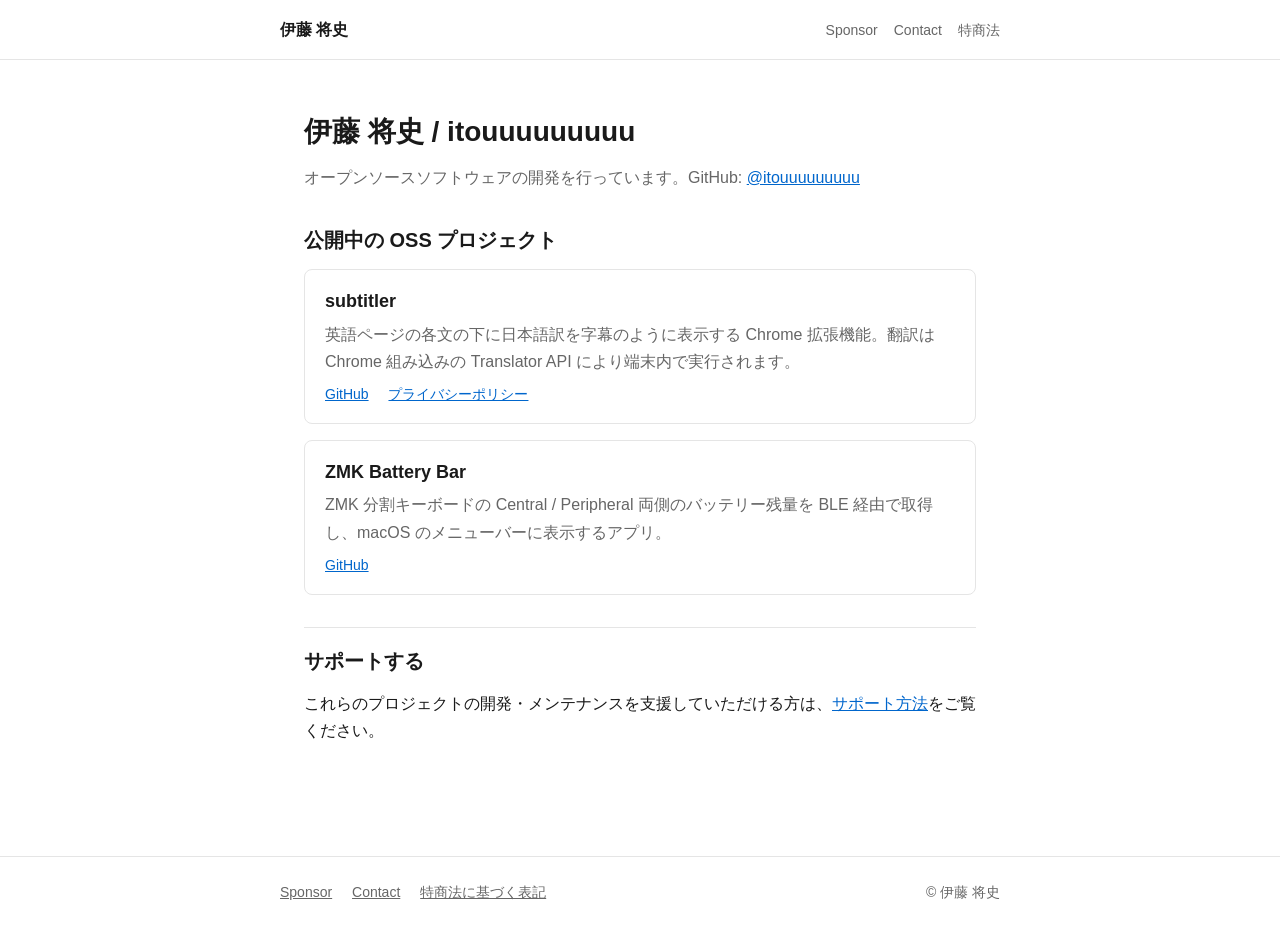
<file: index.html>
<!doctype html>
<html lang="ja">
<head>
  <meta charset="utf-8">
  <meta name="viewport" content="width=device-width, initial-scale=1">
  <title>伊藤 将史 / itouuuuuuuuu</title>
  <meta name="description" content="伊藤 将史 (itouuuuuuuuu) の OSS プロジェクトとサポート窓口">
  <link rel="stylesheet" href="./style.css">
</head>
<body>
  <header class="site">
    <div class="inner">
      <a class="brand" href="./">伊藤 将史</a>
      <nav>
        <a href="./sponsor.html">Sponsor</a>
        <a href="./contact.html">Contact</a>
        <a href="./tokushoho.html">特商法</a>
      </nav>
    </div>
  </header>

  <main>
    <h1>伊藤 将史 / itouuuuuuuuu</h1>
    <p class="muted">オープンソースソフトウェアの開発を行っています。GitHub: <a href="https://github.com/itouuuuuuuuu">@itouuuuuuuuu</a></p>

    <h2>公開中の OSS プロジェクト</h2>

    <div class="project">
      <h3>subtitler</h3>
      <p>英語ページの各文の下に日本語訳を字幕のように表示する Chrome 拡張機能。翻訳は Chrome 組み込みの Translator API により端末内で実行されます。</p>
      <div class="links">
        <a href="https://github.com/itouuuuuuuuu/subtitler">GitHub</a>
        <a href="https://github.com/itouuuuuuuuu/subtitler/blob/main/PRIVACY.md">プライバシーポリシー</a>
      </div>
    </div>

    <div class="project">
      <h3>ZMK Battery Bar</h3>
      <p>ZMK 分割キーボードの Central / Peripheral 両側のバッテリー残量を BLE 経由で取得し、macOS のメニューバーに表示するアプリ。</p>
      <div class="links">
        <a href="https://github.com/itouuuuuuuuu/zmk-battery-bar">GitHub</a>
      </div>
    </div>

    <h2>サポートする</h2>
    <p>これらのプロジェクトの開発・メンテナンスを支援していただける方は、<a href="./sponsor.html">サポート方法</a>をご覧ください。</p>
  </main>

  <footer class="site">
    <div class="inner">
      <div>
        <a href="./sponsor.html">Sponsor</a>
        <a href="./contact.html">Contact</a>
        <a href="./tokushoho.html">特商法に基づく表記</a>
      </div>
      <div>&copy; 伊藤 将史</div>
    </div>
  </footer>
</body>
</html>
</file>
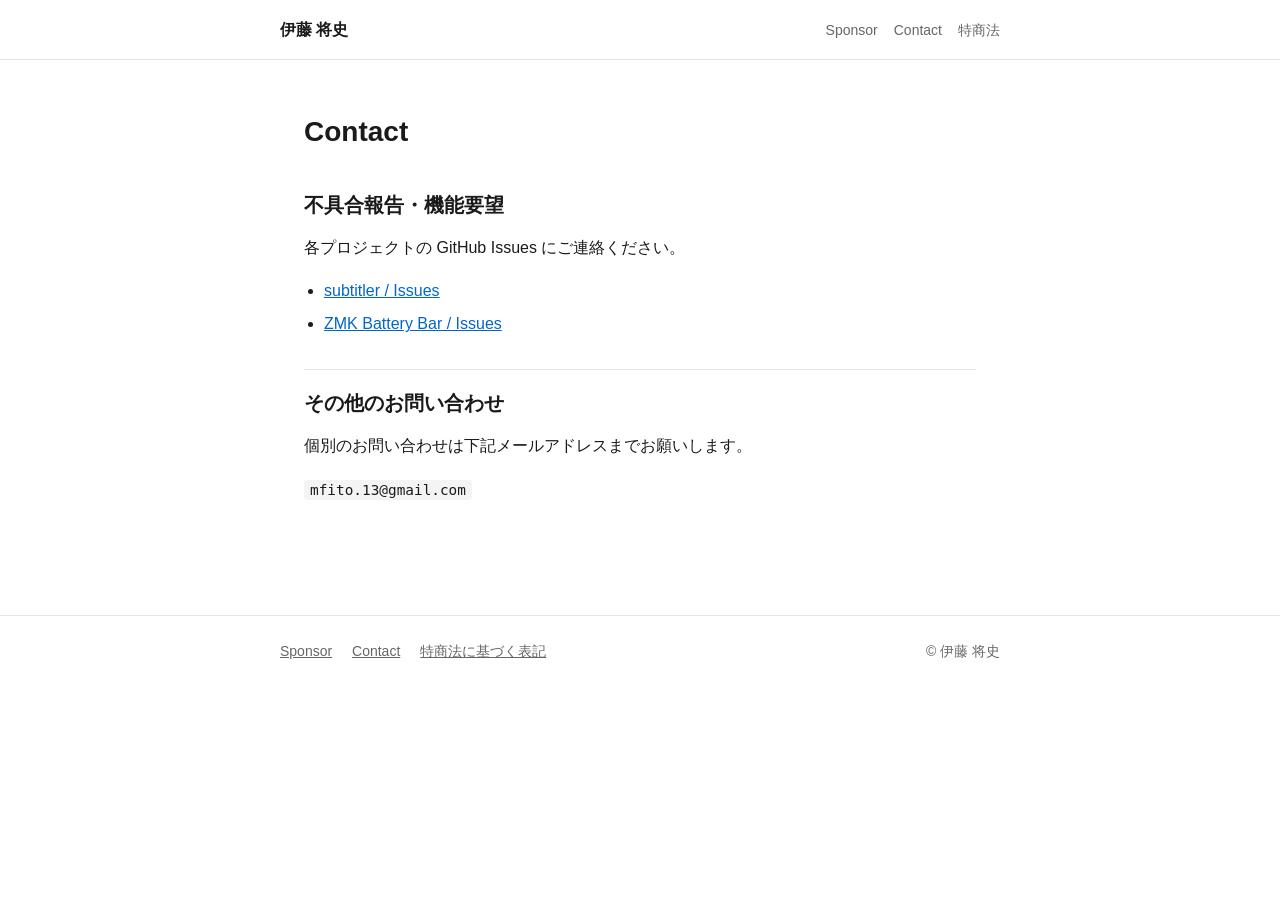
<file: contact.html>
<!doctype html>
<html lang="ja">
<head>
  <meta charset="utf-8">
  <meta name="viewport" content="width=device-width, initial-scale=1">
  <title>Contact — 伊藤 将史</title>
  <meta name="description" content="伊藤 将史 への問い合わせ窓口">
  <link rel="stylesheet" href="./style.css">
</head>
<body>
  <header class="site">
    <div class="inner">
      <a class="brand" href="./">伊藤 将史</a>
      <nav>
        <a href="./sponsor.html">Sponsor</a>
        <a href="./contact.html">Contact</a>
        <a href="./tokushoho.html">特商法</a>
      </nav>
    </div>
  </header>

  <main>
    <h1>Contact</h1>

    <h2>不具合報告・機能要望</h2>
    <p>各プロジェクトの GitHub Issues にご連絡ください。</p>
    <ul>
      <li><a href="https://github.com/itouuuuuuuuu/subtitler/issues">subtitler / Issues</a></li>
      <li><a href="https://github.com/itouuuuuuuuu/zmk-battery-bar/issues">ZMK Battery Bar / Issues</a></li>
    </ul>

    <h2>その他のお問い合わせ</h2>
    <p>個別のお問い合わせは下記メールアドレスまでお願いします。</p>
    <p><code>mfito.13@gmail.com</code></p>
  </main>

  <footer class="site">
    <div class="inner">
      <div>
        <a href="./sponsor.html">Sponsor</a>
        <a href="./contact.html">Contact</a>
        <a href="./tokushoho.html">特商法に基づく表記</a>
      </div>
      <div>&copy; 伊藤 将史</div>
    </div>
  </footer>
</body>
</html>
</file>
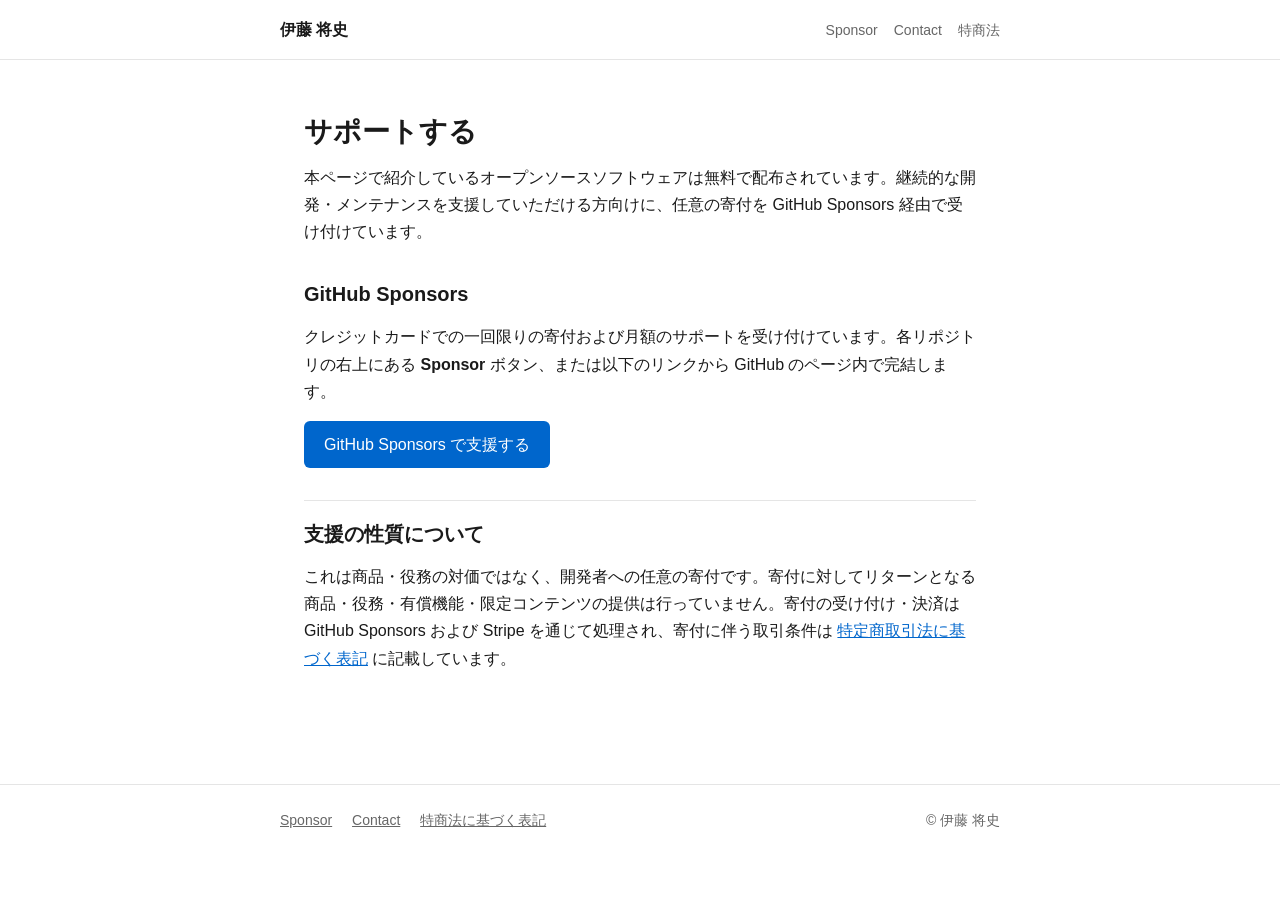
<file: sponsor.html>
<!doctype html>
<html lang="ja">
<head>
  <meta charset="utf-8">
  <meta name="viewport" content="width=device-width, initial-scale=1">
  <title>Sponsor — 伊藤 将史</title>
  <meta name="description" content="伊藤 将史 が公開している OSS の開発を GitHub Sponsors で支援する方法">
  <link rel="stylesheet" href="./style.css">
</head>
<body>
  <header class="site">
    <div class="inner">
      <a class="brand" href="./">伊藤 将史</a>
      <nav>
        <a href="./sponsor.html">Sponsor</a>
        <a href="./contact.html">Contact</a>
        <a href="./tokushoho.html">特商法</a>
      </nav>
    </div>
  </header>

  <main>
    <h1>サポートする</h1>
    <p>本ページで紹介しているオープンソースソフトウェアは無料で配布されています。継続的な開発・メンテナンスを支援していただける方向けに、任意の寄付を GitHub Sponsors 経由で受け付けています。</p>

    <h2>GitHub Sponsors</h2>
    <p>クレジットカードでの一回限りの寄付および月額のサポートを受け付けています。各リポジトリの右上にある <strong>Sponsor</strong> ボタン、または以下のリンクから GitHub のページ内で完結します。</p>
    <p><a class="btn" href="https://github.com/sponsors/itouuuuuuuuu">GitHub Sponsors で支援する</a></p>

    <h2>支援の性質について</h2>
    <p>これは商品・役務の対価ではなく、開発者への任意の寄付です。寄付に対してリターンとなる商品・役務・有償機能・限定コンテンツの提供は行っていません。寄付の受け付け・決済は GitHub Sponsors および Stripe を通じて処理され、寄付に伴う取引条件は <a href="./tokushoho.html">特定商取引法に基づく表記</a> に記載しています。</p>
  </main>

  <footer class="site">
    <div class="inner">
      <div>
        <a href="./sponsor.html">Sponsor</a>
        <a href="./contact.html">Contact</a>
        <a href="./tokushoho.html">特商法に基づく表記</a>
      </div>
      <div>&copy; 伊藤 将史</div>
    </div>
  </footer>
</body>
</html>
</file>
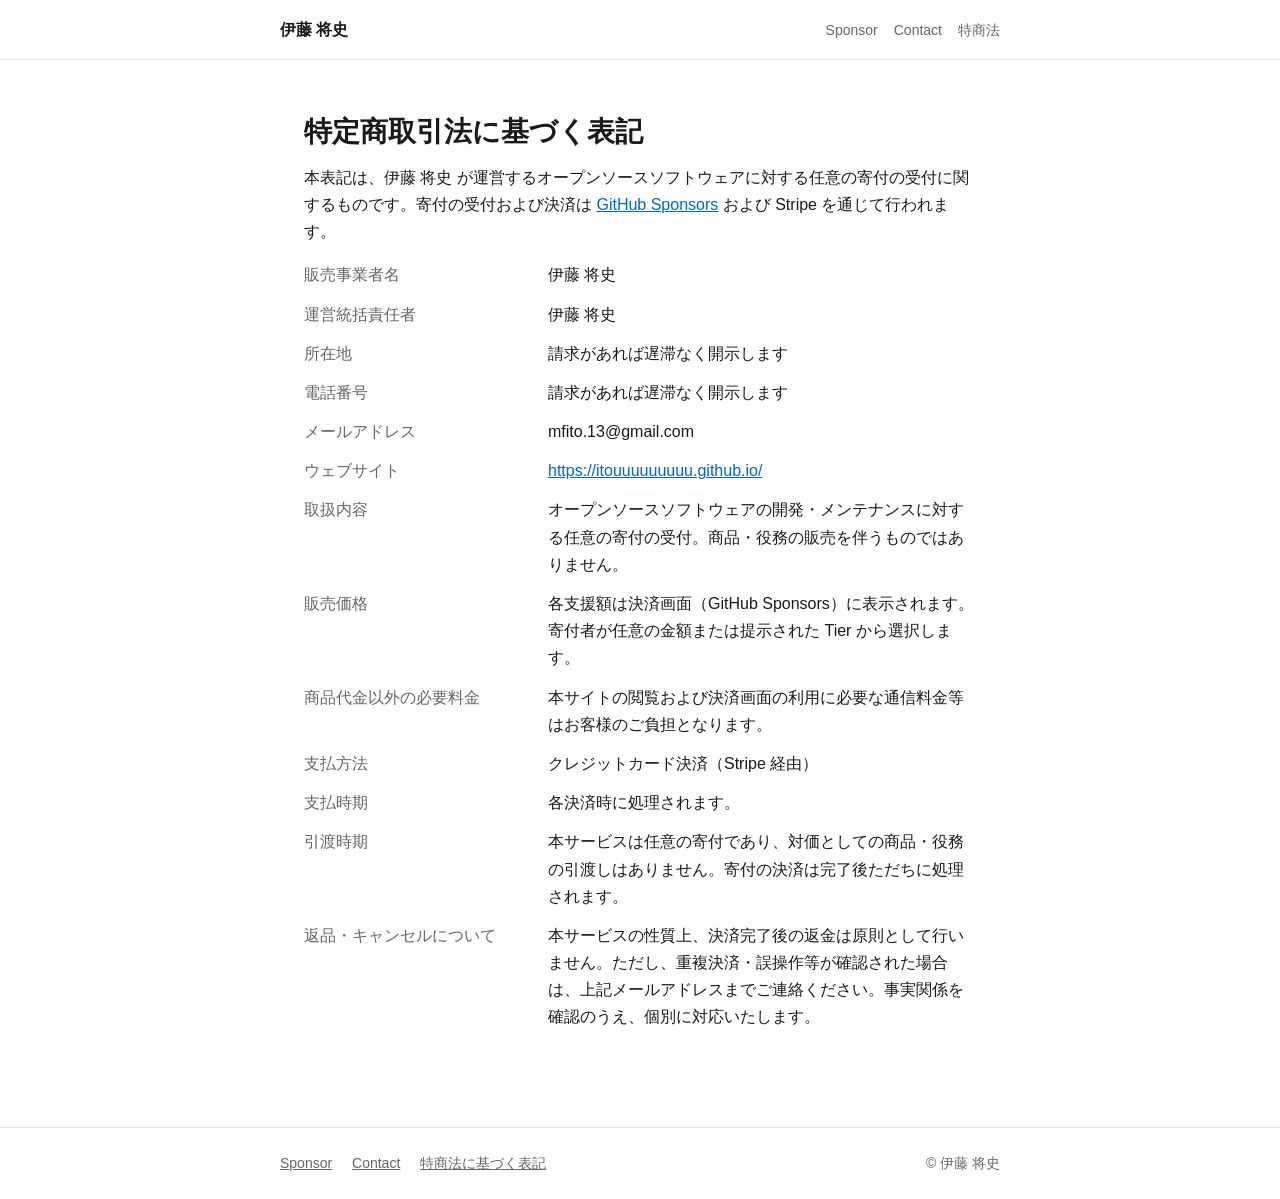
<file: tokushoho.html>
<!doctype html>
<html lang="ja">
<head>
  <meta charset="utf-8">
  <meta name="viewport" content="width=device-width, initial-scale=1">
  <title>特定商取引法に基づく表記 — 伊藤 将史</title>
  <meta name="description" content="伊藤 将史 が運営する OSS への寄付受付に関する特定商取引法に基づく表記">
  <link rel="stylesheet" href="./style.css">
</head>
<body>
  <header class="site">
    <div class="inner">
      <a class="brand" href="./">伊藤 将史</a>
      <nav>
        <a href="./sponsor.html">Sponsor</a>
        <a href="./contact.html">Contact</a>
        <a href="./tokushoho.html">特商法</a>
      </nav>
    </div>
  </header>

  <main>
    <h1>特定商取引法に基づく表記</h1>
    <p>本表記は、伊藤 将史 が運営するオープンソースソフトウェアに対する任意の寄付の受付に関するものです。寄付の受付および決済は <a href="https://github.com/sponsors/itouuuuuuuuu">GitHub Sponsors</a> および Stripe を通じて行われます。</p>

    <dl class="tokushoho">
      <dt>販売事業者名</dt>
      <dd>伊藤 将史</dd>

      <dt>運営統括責任者</dt>
      <dd>伊藤 将史</dd>

      <dt>所在地</dt>
      <dd>請求があれば遅滞なく開示します</dd>

      <dt>電話番号</dt>
      <dd>請求があれば遅滞なく開示します</dd>

      <dt>メールアドレス</dt>
      <dd>mfito.13@gmail.com</dd>

      <dt>ウェブサイト</dt>
      <dd><a href="https://itouuuuuuuuu.github.io/">https://itouuuuuuuuu.github.io/</a></dd>

      <dt>取扱内容</dt>
      <dd>オープンソースソフトウェアの開発・メンテナンスに対する任意の寄付の受付。商品・役務の販売を伴うものではありません。</dd>

      <dt>販売価格</dt>
      <dd>各支援額は決済画面（GitHub Sponsors）に表示されます。寄付者が任意の金額または提示された Tier から選択します。</dd>

      <dt>商品代金以外の必要料金</dt>
      <dd>本サイトの閲覧および決済画面の利用に必要な通信料金等はお客様のご負担となります。</dd>

      <dt>支払方法</dt>
      <dd>クレジットカード決済（Stripe 経由）</dd>

      <dt>支払時期</dt>
      <dd>各決済時に処理されます。</dd>

      <dt>引渡時期</dt>
      <dd>本サービスは任意の寄付であり、対価としての商品・役務の引渡しはありません。寄付の決済は完了後ただちに処理されます。</dd>

      <dt>返品・キャンセルについて</dt>
      <dd>本サービスの性質上、決済完了後の返金は原則として行いません。ただし、重複決済・誤操作等が確認された場合は、上記メールアドレスまでご連絡ください。事実関係を確認のうえ、個別に対応いたします。</dd>
    </dl>
  </main>

  <footer class="site">
    <div class="inner">
      <div>
        <a href="./sponsor.html">Sponsor</a>
        <a href="./contact.html">Contact</a>
        <a href="./tokushoho.html">特商法に基づく表記</a>
      </div>
      <div>&copy; 伊藤 将史</div>
    </div>
  </footer>
</body>
</html>
</file>
<file: style.css>
:root {
  --bg: #ffffff;
  --fg: #1a1a1a;
  --muted: #666666;
  --border: #e5e5e5;
  --accent: #0066cc;
  --code-bg: #f4f4f5;
}

@media (prefers-color-scheme: dark) {
  :root {
    --bg: #0f0f10;
    --fg: #e8e8e8;
    --muted: #9a9a9a;
    --border: #2a2a2c;
    --accent: #6aa9ff;
    --code-bg: #1a1a1c;
  }
}

* {
  box-sizing: border-box;
}

html {
  -webkit-text-size-adjust: 100%;
}

body {
  margin: 0;
  background: var(--bg);
  color: var(--fg);
  font-family: -apple-system, BlinkMacSystemFont, "Segoe UI", "Hiragino Kaku Gothic ProN", "Noto Sans JP", sans-serif;
  font-size: 16px;
  line-height: 1.7;
}

main {
  max-width: 720px;
  margin: 0 auto;
  padding: 48px 24px 96px;
}

header.site {
  border-bottom: 1px solid var(--border);
  padding: 16px 24px;
}

header.site .inner {
  max-width: 720px;
  margin: 0 auto;
  display: flex;
  align-items: baseline;
  justify-content: space-between;
  gap: 16px;
  flex-wrap: wrap;
}

header.site a.brand {
  font-weight: 600;
  color: var(--fg);
  text-decoration: none;
}

header.site nav {
  display: flex;
  gap: 16px;
  font-size: 14px;
}

header.site nav a {
  color: var(--muted);
  text-decoration: none;
}

header.site nav a:hover {
  color: var(--accent);
}

footer.site {
  border-top: 1px solid var(--border);
  padding: 24px;
  color: var(--muted);
  font-size: 14px;
}

footer.site .inner {
  max-width: 720px;
  margin: 0 auto;
  display: flex;
  justify-content: space-between;
  gap: 16px;
  flex-wrap: wrap;
}

footer.site a {
  color: var(--muted);
  margin-right: 16px;
}

h1 {
  font-size: 28px;
  margin: 0 0 8px;
}

h2 {
  font-size: 20px;
  margin: 32px 0 12px;
  padding-top: 16px;
  border-top: 1px solid var(--border);
}

h2:first-of-type {
  border-top: none;
  padding-top: 0;
}

p {
  margin: 0 0 16px;
}

a {
  color: var(--accent);
}

ul {
  padding-left: 20px;
}

li {
  margin-bottom: 6px;
}

code {
  font-family: ui-monospace, SFMono-Regular, "SF Mono", Menlo, monospace;
  font-size: 0.9em;
  background: var(--code-bg);
  padding: 2px 6px;
  border-radius: 4px;
}

dl.tokushoho {
  display: grid;
  grid-template-columns: 220px 1fr;
  gap: 12px 24px;
  margin: 0;
}

dl.tokushoho dt {
  color: var(--muted);
  font-weight: 500;
}

dl.tokushoho dd {
  margin: 0;
}

@media (max-width: 600px) {
  dl.tokushoho {
    grid-template-columns: 1fr;
    gap: 4px 0;
  }
  dl.tokushoho dt {
    margin-top: 12px;
  }
}

.project {
  border: 1px solid var(--border);
  border-radius: 8px;
  padding: 16px 20px;
  margin-bottom: 16px;
}

.project h3 {
  margin: 0 0 4px;
  font-size: 18px;
}

.project p {
  margin: 0 0 8px;
  color: var(--muted);
}

.project .links {
  font-size: 14px;
}

.project .links a {
  margin-right: 16px;
}

.muted {
  color: var(--muted);
}

.btn {
  display: inline-block;
  padding: 10px 20px;
  border-radius: 6px;
  background: var(--accent);
  color: #fff !important;
  text-decoration: none;
  font-weight: 500;
}

.btn:hover {
  opacity: 0.9;
}
</file>
